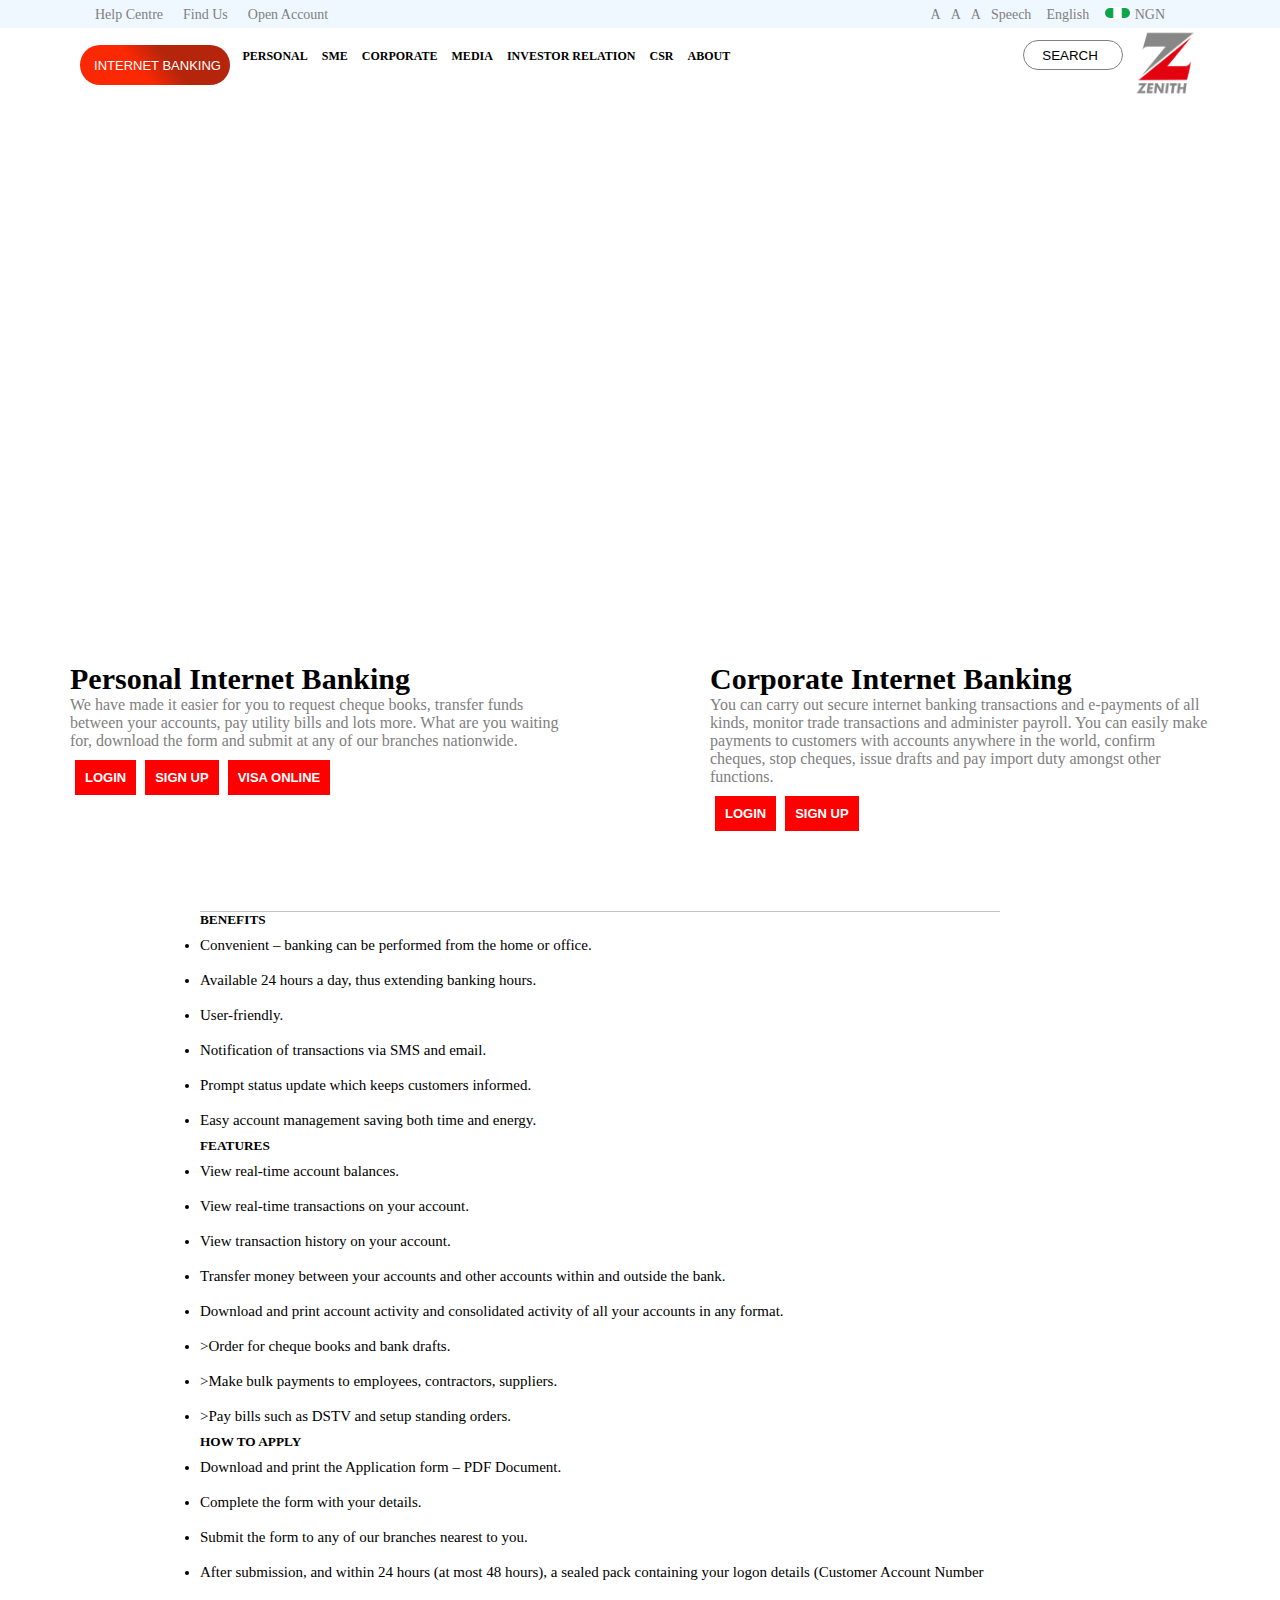
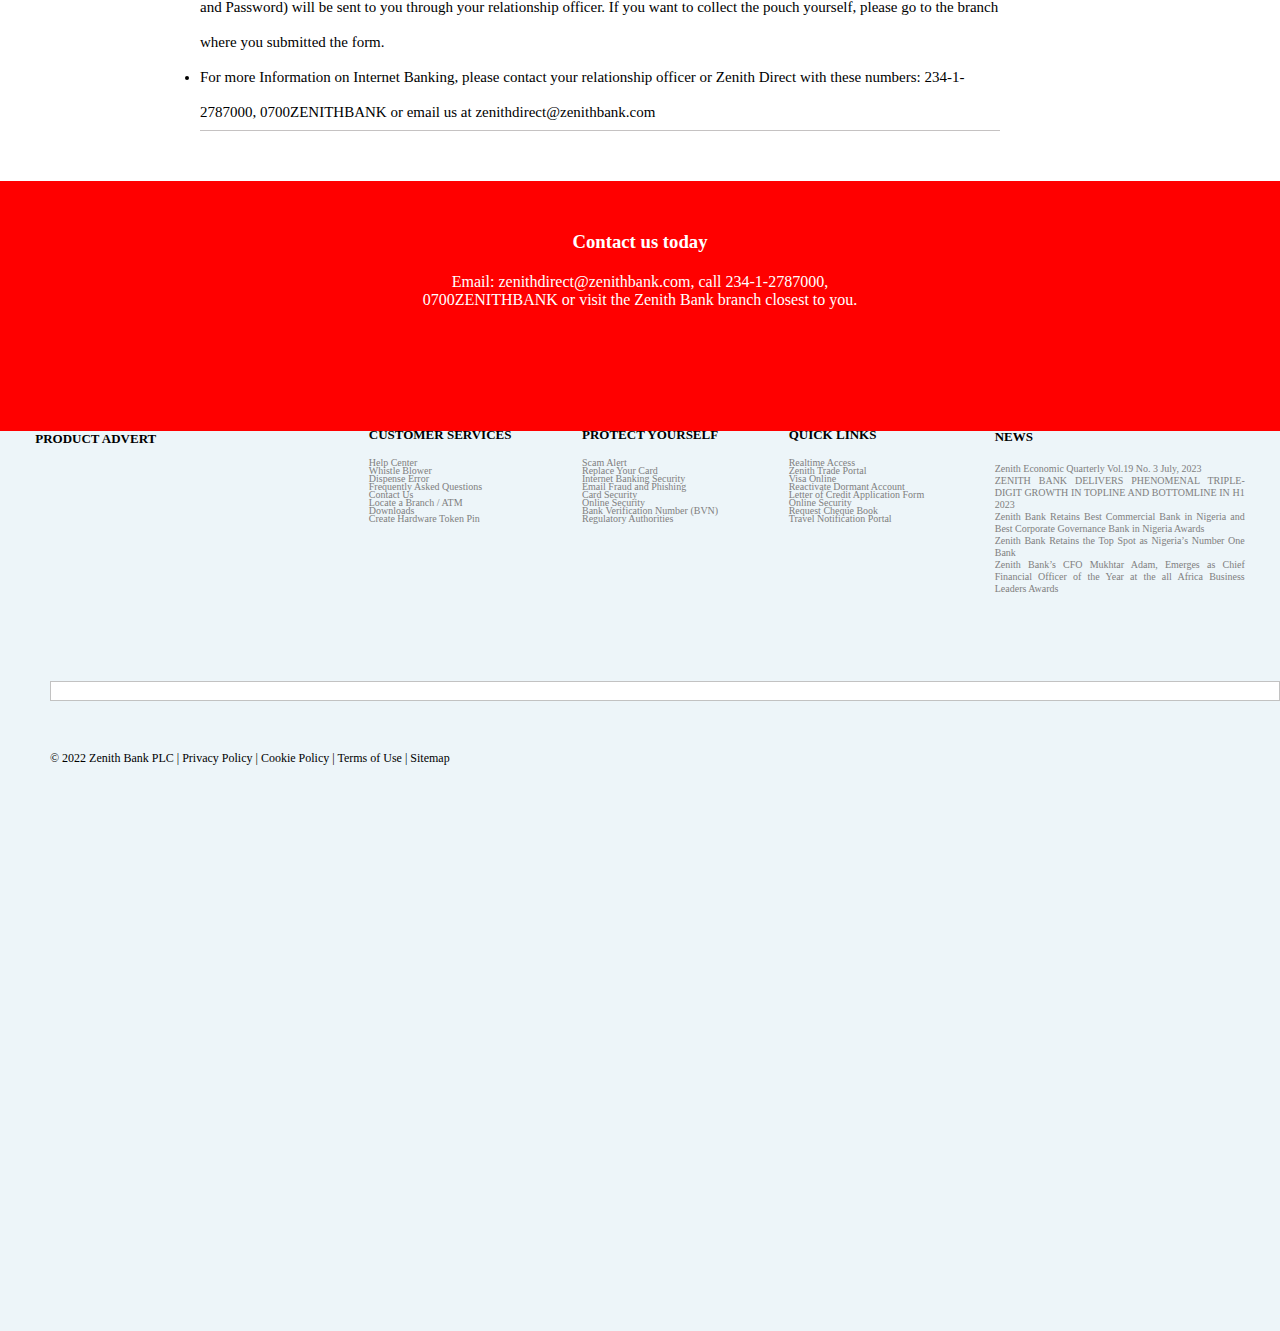
<file: bankAccount.html>
<!DOCTYPE html>
<html lang="en">
<head>
    <meta charset="UTF-8">
    <meta name="viewport" content="width=device-width, initial-scale=1.0">
    <title>Bank account</title>


    <!-- BOOSTRAP LINK -->
    <link href="https://cdn.jsdelivr.net/npm/bootstrap@5.3.2/dist/css/bootstrap.min.css" rel="stylesheet" integrity="sha384-T3c6CoIi6uLrA9TneNEoa7RxnatzjcDSCmG1MXxSR1GAsXEV/Dwwykc2MPK8M2HN" crossorigin="anonymous">

    <!-- CSS LINK -->
    <link rel="stylesheet" href="./styles/bankAccount.css">

   

    <!-- FONT AWESOME LINK -->
    <link rel="stylesheet" href="https://cdnjs.cloudflare.com/ajax/libs/font-awesome/6.4.2/css/all.min.css" integrity="sha512-z3gLpd7yknf1YoNbCzqRKc4qyor8gaKU1qmn+CShxbuBusANI9QpRohGBreCFkKxLhei6S9CQXFEbbKuqLg0DA==" crossorigin="anonymous" referrerpolicy="no-referrer" />

</head>
<body>
    <!-- APPEAR LATER -->
    <ul class="appearlater">
        <li><a class="appearlater1" href="">Open Account</a></li>
        <li><a class="appearlater2" href="">Virtual cards</a></li>
        <li><a class="appearlater3"  href="">Apps</a></li>
    </ul>
<!-- APPEAR LATER END -->

<!-- TOP MOST -->
    <div class="topmost">
        <div class="left">
            <ul>
                <li><a href="">Help Centre</a></li>
                <li><a href="">Find Us</a></li>
                <li><a href="">Open Account</a></li>
            </ul>
        </div>
        <div class="right">
            <ul>
                <li><a href="">A</a></li>
                <li><a href="">A</a></li>
                <li><a href="">A</a></li>
                <li>
                   <div>
                    <a href="">Speech <i class="fa-solid fa-angle-down"></i></a>
                    <div class="speechoption">
                     <p><a href="">Choose voice</a></p>
                     <p><a href="">Alex (default)</a></p>
                     <p><a id="lasttext" href="">START SPEAKING</a></p>
                    </div>
                   </div>
                </li>
                <li><a href="">English <i class="fa-solid fa-angle-down"></i></a>
                    <div class="language">
                        <p>English</p>
                        <p>Chinese(simplifier)</p>
                        <p>French</p>
                        <p>German</p>
                        <p>Hausa</p>
                        <p>Igbo</p>
                        <p>Italian</p>
                        <p>Japanese</p>
                        <p>Korean</p>
                        <p>Spanish</p>
                        <p>Yoruba</p>
                    </div>
                
                </li>
                <li>
                    <a href=""> <img src="./images/nigeria.png" alt="" class="nigeria"> NGN <i class="fa-solid fa-angle-down"></i></a>
                    <div class="country">
                       <p><a href=""><img src="./images/nigeria.png" alt="" class="flag">Nigeria</a></p>
                        <p><a href=""><img src="./images/ghana.png" alt="" class="flag">Ghana</a></p>
                        <p><a href=""><img src="./images/sierra-leone.png" alt="" class="flag">Serria Leone</a></p>
                        <p><a href=""><img src="./images/gambia.png" alt="" class="flag">Gambia</a></p>
                        <p><a href=""><img src="./images/united-kingdom.png" alt="" class="flag">United Kingdom</a></p>
                       
                    </div>
                </li>

            </ul>

        </div>

    </div>
<!-- TOPMOST END -->

<!-- HEADER LATER  -->
<div class="headerlater">
    <a href="">
        <i class="fa-solid fa-bars"></i>
       <p> MENU</p>
    </a>
    <a href="">
        <i class="fa-solid fa-magnifying-glass"></i>
      <P>SEARCH</P> 
    </a>
    <a href="">
        <i class="fa-solid fa-arrow-up-right-from-square"></i>
        <p>LINKS</p>
    </a>
    <a href="">
       <i class="fa-solid fa-lock"></i>
       <p>LOGIN</p>
    </a>

    <li>
        <a class="ngn" href=""> <img src="./images/nigeria.png" alt="" class="nigeria2"> NGN </a>
        <div class="country">
           <p><a href=""><img src="./images/nigeria.png" alt="" class="flag">Nigeria</a></p>
            <p><a href=""><img src="./images/ghana.png" alt="" class="flag">Ghana</a></p>
            <p><a href=""><img src="./images/sierra-leone.png" alt="" class="flag">Serria Leone</a></p>
            <p><a href=""><img src="./images/gambia.png" alt="" class="flag">Gambia</a></p>
            <p><a href=""><img src="./images/united-kingdom.png" alt="" class="flag">United Kingdom</a></p>
           
        </div>
    </li>

    <img src="./images/zenith-bank-logo_1.png" alt="" class="logo" >




</div>
<!-- END -->

<!-- HEADER -->
<header id="myHeader">
    <nav>
        <p class="banking"><button class="internetbanking"><a href=""><i class="fa-solid fa-lock"></i> INTERNET BANKING</a>
            <ul class="drop1">
                <p><a href="">PERSONAL</a></p>
                <p><a href="">CORPORATE</a></p>
               </ul>
         </button></p>
        <div class="navbar">
            <span><a href="">PERSONAL</a>
                <div class="drop2">
                    <div>
                       <p><a href="">BANK ACCOUNTS</a></p><br>
                       <p><a href="">Savings Account</a></p>
                       <p><a href="">Salary Accounts</a></p>
                       <p><a href="">Current Account</a></p>
                       <p><a href="">Private Banking</a></p>
                       <p><a href="">Domiciliary Account</a></p> 
                       <p><a href="">Diaspora Banking</a></p> 
                       <p><a href="">EazySave Account</a></p> 
                       <p><a href="">Save4me Account</a></p> 
                       <p><a href="">Zenith Children’s Account</a></p> 
                       <p><a href="">Aspire Account</a></p>
                       <p><a href="">Zenith Timeless Account</a></p> 
                       <p><a href="">Zenith Eazy Account</a></p> 
                       <p><a href="">Loans</a></p> 
                    </div>
                    <div>
                       <p><a href="">WAYS TO BANK</a></p><br>
                       <p><a href="">966 EazyBanking</a></p>
                       <p><a href="">Mobile Banking</a></p>
                       <p><a href="">Zenith Scan To Pay</a></p>
                       <p><a href="">Cards</a></p>
                       <p><a href="">ZiVA</a></p> 
                       <p><a href="">Branch</a></p> 
                       <p><a href="">ATM</a></p> 
                    </div>
                    <div>
                       <p><a href="">CARDS</a></p><br>
                       <p><a href="">Virtual Card</a></p>
                       <p><a href="">Debit Cards</a></p>
                       <p><a href="">Credit Cards</a></p>
                       <p><a href="">Prepaid Cards</a></p>
                       <p><a href="">VISA Direct</a></p> 
                       <p><a href="">Travel Notification Portal</a></p> 
                       <p><a href="">Travel Notification Portal</a></p> 
                    </div>
                    <div>
                       <p><a href="">ELECTRONIC BANKING</a></p><br> 
                       <p><a href="">Zenitht Direct</a></p>
                       <p><a href="">Internet Banking</a></p>
                       <p><a href="">Mobile App</a></p>
                       <p><a href="">Scan To Pay</a></p>
                       <p><a href="">POS</a></p> 
                       <p><a href="">Create Hardware Token Pin</a></p> 
                       <p><a href=""> Zenith SWIFTPay</a></p> 
                       <p><a href="">Zenith International Money Transfer</a></p>
                    </div>
                </div>
            
            
            </span>
            <span><a href="">SME</a>
                <div class="drop3">
                    <div>
                           <p><a href="">BANK ACCOUNTS</a></p><br>
                           <p><a href="">SME Grow My Business</a></p>
                           <p><a href="">Sole Proprietorship</a></p>
                           <p><a href="">Partnership Accounts</a></p>
                           <p><a href="">Clubs, Societies, Associations</a></p>
                           <p><a href="">Trust Funds</a></p> 
                        </div>
                    <div>
                           <p><a href="">BUSINESS SERVICES</a></p><br>
                           <p><a href="">E-Services</a></p>
                           <p><a href="">Sole Proprietorship</a></p>
                           <p><a href="">Partnership Accounts</a></p>
                           <p><a href="">Import Bills For Collection</a></p>
                           <p><a href="">Export Transactions</a></p> 
                           <p><a href="">Invisible Remittances</a></p>
                           <p><a href="">Loans</a></p>
                    </div>
                    <div>
                           <p><a href="">MERCHANT</a></p><br>
                           <p><a href="">POS</a></p>
                           <p><a href="">GlobalPay</a></p>
                           <p><a href="">XPath</a></p>
                           <p><a href="">NIBSS</a></p>
                           <p><a href="">Realtime Access</a></p> 
                           <p><a href="">AlertZ</a></p> 
                           <p><a href="">MCASH</a></p> 
                           <p><a href="">Agent Banking</a></p> 
                    </div>
                    <div>
                        <p><a href="">ELECTRONIC BANKING</a></p><br>
                           <p><a href="">Zenith Bank Mobile App</a></p>
                           <p><a href="">E-Business Solutions</a></p>
                           <p><a href="">Scan To Pay</a></p>
                           <p><a href="">*966# EazyBanking</a></p>
                           <p><a href="">Zenith Trade Portal</a></p> 
                           <p><a href="">Zenith SWIFTPay</a></p> 
                           <p><a href="">Zenith International Money Transfer</a></p> 
                           <p><a href="">Zenith E-Channels Portal</a></p> 
                        </div>
                    </div> 
            </span>
            <span><a href="">CORPORATE</a>
                <div class="drop4">
                    <div>
                       <p><a href="">BANK ACCOUNTS</a></p><br>
                       <p><a href="">LLC Accounts</a></p>
                       <p><a href="">Enterprise Account</a></p>
                       <p><a href="">Partnership Accounts</a></p>
                       <p><a href="">Clubs, Societies, Associations</a></p>
                       <p><a href="">NGOs</a></p> 
                       <p><a href="">Embassies & High Commissions</a></p> 
                       <p><a href="">Trust Funds</a></p> 
                    </div>
                    <div>
                       <p><a href="">CARD SOLUTIONS</a></p><br>
                       <p><a href="">Corporate Card Suite</a></p>
                       <p><a href="">Multipurpose Cards</a></p>
                    </div>
                    <div>
                       <p><a href="">INVESTMENT</a></p><br>
                       <p><a href="">Loans</a></p>
                       
                    </div>
                    <div>
                        <p><a href="">ELECTRONIC BANKING</a></p><br>
                        <p><a href="">Zenith Bank Mobile App</a></p>
                        <p><a href="">E-Business Solutions</a></p>
                        <p><a href="">Scan To Pay</a></p>
                        <p><a href="">*966# EazyBanking</a></p>
                        <p><a href="">Zenith Trade Portal</a></p> 
                        <p><a href="">Zenith SWIFTPay</a></p> 
                        <p><a href="">Zenith International Money Transfer</a></p> 
                        <p><a href="">Zenith E-Channels Portal</a></p> 
                    </div>
                </div>
            </span>
            <span><a href="">MEDIA</a>
                <div class="drop5">
                    <div>
                       <p><a href="">NEWS</a></p><br>
                       <p><a href="">Mentions</a></p>
                       <p><a href="">Press Releases</a></p>
                       <p><a href="">Reports</a></p>
                       <p><a href="">CSR</a></p>
                       <p><a href="">Economic Review</a></p> 
                       <p><a href="">Regulatory Update</a></p> 
                    </div>
                    <div>
                       <p><a href="">VIDEOS</a></p><br>
                       <p><a href="">Scan To Pay</a></p>
                       <p><a href="">*966# How To Videos</a></p>
                       <p><a href="">Zenith AGM</a></p>
                       <p><a href="">Internet Banking Tips</a></p>
                       <p><a href="">Zenith Mobile App</a></p>
                    </div>
                    <div>
                       <p><a href="">GALLERY</a></p><br>
                       <p><a href="">AGM</a></p>
                       <p><a href="">Infrastructure</a></p>
                       <p><a href="">ICT Youth Empowerment</a></p>
                       <p><a href="">Education And Scholarship</a></p>
                    </div>
                    <div>
                        <p><a href="">DOCUMENTS</a></p><br>
                        <p><a href="">Banking</a></p>
                        <p><a href="">Investor Relations</a></p>
                        <p><a href="">Customer Services</a></p>
                    </div>
                </div>
            </span>
            <span><a href="">INVESTOR RELATION</a>
                <div class="drop6">
                    <div>
                       <p><a href="">STRATEGY</a></p><br>
                       <p><a href="">Products</a></p>
                       <p><a href="">Relationships</a></p>
                       <p><a href="">Diversification</a></p>
                       <p><a href="">International</a></p>
                       <p><a href="">Core Strengths</a></p> 
                       <p><a href="">ICT</a></p> 
                    </div>
                    <div>
                       <p><a href="">CREDIT RATING</a></p><br>
                       <p><a href="">Standard & Poor</a></p>
                       <p><a href="">Fitch</a></p>
                       <p><a href="">Pharez</a></p>
                       <p><a href="">Moody</a></p>
                       
                    </div>
                    <div>
                       <p><a href="">INVESTOR UPDATES</a></p><br>
                       <p><a href="">Investor FAQs</a></p>
                       <p><a href="">2023</a></p>
                       <p><a href="">2022</a></p>
                       <p><a href="">2020</a></p>
                       <p><a href="">2019</a></p>
                       <p><a href="">2018</a></p>
                       <p><a href="">2017</a></p>
                       <p><a href="">2016</a></p>
                       <p><a href="">2015</a></p>
                       <p><a href="">2014</a></p>
                       <p><a href="">2013</a></p>
                    </div>
                    <div>
                        <p><a href="">SHARE INFORMATION</a></p><br>
                        <p><a href="">Market Data</a></p>
                    </div>
                </div>
            </span>
            <span><a href="">CSR</a>
                <div class="drop7">
                    <div>
                       <p><a href="">EDUCATION</a></p><br>
                       <p><a href="">ICT Center Donation</a></p>
                       <p><a href="">Computer Science Lab Donation</a></p>
                       <p><a href="">Library Renovation</a></p>
                    </div>
                    <div>
                       <p><a href="">HEALTH</a></p><br>
                       <p><a href="">War Against Cancer</a></p>
                       <p><a href="">Iga Idunganran Healthcare Centre</a></p>
                       <p><a href="">Mobile Cancer Center Donation</a></p>
                    </div>
                    <div>
                       <p><a href="">INFRASTRUCTURE</a></p><br>
                       <p><a href="">Ikoyi Club Souvenir Shop Renovation</a></p>
                       <p><a href="">Reconstruction Of Ajose Adeogun Road</a></p>
                    </div>
                    <div>
                        <p><a href="">SPORTS</a></p><br>
                            <p><a href="">Title Sponsorship Of The National Women's Basketball League</a></p>
                            <p><a href="">Sponsorship Of The Nigeria Football Federation (NFF)</a></p>

                    </div>
                </div>
            </span>
            <span><a href="">ABOUT</a>
                <div class="drop8">
                    <div>
                       <p><a href="">CORPORATE GOVERNANCE</a></p><br>
                       <p><a href="">About Us</a></p>
                       <p><a href="">Board Of Directors</a></p>
                       <p><a href="">Management Team</a></p>
                       <p><a href="">Code Of Governance</a></p>
                       <p><a href="">The Board</a></p> 
                       <p><a href="">Standing Committees Of The Board</a></p> 
                    </div>
                    <div>
                       <p><a href="">BUSINESS FOCUS</a></p><br>
                       <p><a href="">Technology Of Tomorrow</a></p>
                       <p><a href="">Accuracy</a></p>
                       <p><a href="">Connection</a></p>
                       <p><a href="">Caring</a></p>
                       
                    </div>
                    <div>
                       <p><a href="">AWARDS</a></p><br>
                       <p><a href="">2023</a></p>
                       <p><a href="">2022</a></p>
                       <p><a href="">2020</a></p>
                       <p><a href="">2019</a></p>
                       <p><a href="">2018</a></p>
                       <p><a href="">2017</a></p>
                       <p><a href="">2016</a></p>
                       <p><a href="">2015</a></p>
                       <p><a href="">2014</a></p>
                       <p><a href="">2013</a></p>
                       <p><a href="">2012</a></p>
                       <p><a href="">Archieve</a></p>
                    </div>
                    <div>
                        <p><a href="">CAREERS</a></p><br>
                        <p><a href="">Life In Zenith</a></p>
                        <p><a href="">Career Development</a></p>
                        <p><a href="">Work Ethics</a></p>
                        <p><a href="">Submit Your Resume</a></p>
                    </div>
                </div>
         </span>
        </div>
        <button class="search"><a href="">SEARCH<i class="fa-solid fa-magnifying-glass"></i></a></button>
        <a href="./index.html"><img src="./images/zenith-bank-logo_1.png" alt="" class="logo2"></a>
    </nav>
</header>
<!-- END OF HEADEAR -->

<!-- Section 1 -->
<section>
    <div class="firstpg">
        <h2>Internet banking</h2>
       <p>Enjoy the convenience of banking on your own terms, wherever and whenever. Get real-time balances on your account(s), view and download your account activity.</p>
       <nav style="--bs-breadcrumb-divider: '>';" aria-label="breadcrumb">
        <ol class="breadcrumb" id="bc">
          <li class="breadcrumb-item"><a href="#">Zenith Bank</a></li>
          <li class="breadcrumb-item active" aria-current="page">Internet Banking</li>
        </ol>
      </nav>
       
    </div>

</section>
<section class="sec2">
    <div>
        <span>Personal Internet Banking</span>
        <p>We have made it easier for you to request cheque books, transfer funds between your accounts, pay utility bills and lots more. What are you waiting for, download the form and submit at any of our branches nationwide.</p>
        <button>LOGIN</button>
        <button>SIGN UP</button>
        <button>VISA ONLINE</button>
    </div>
    <div>
        <span>Corporate Internet Banking</span>
        <p>You can carry out secure internet banking transactions and e-payments of all kinds, monitor trade transactions and administer payroll. You can easily make payments to customers with accounts anywhere in the world, confirm cheques, stop cheques, issue drafts and pay import duty amongst other functions.</p>

    <button>LOGIN</button>
    <button>SIGN UP</button>

    </div>
</section>
<section class="plus">
        <div class="accleft">
            <div class="accordion accordion-flush" id="accordionFlushExample">
                <div class="accordion-item">
                  <h5 class="accordion-header" id="flush-headingOne">
                    <p class="accordion collapsed" type="button" data-bs-toggle="collapse" data-bs-target="#flush-collapseOne" aria-expanded="false" aria-controls="flush-collapseOne">
                      BENEFITS <i class="fa-solid fa-plus"></i>
                    </p>
                  </h5>
                  <div id="flush-collapseOne" class="accordion-collapse collapse" aria-labelledby="flush-headingOne" data-bs-parent="#accordionFlushExample">
                    <div class="accordion-body" id="acc">
                        <li>Convenient – banking can be performed from the home or office. </li>
                        <li>Available 24 hours a day, thus extending banking hours.</li>  
                        <li>User-friendly.</p>
                        <li>Notification of transactions via SMS and email.</li>
                        <li>Prompt status update which keeps customers informed.</li>
                        <li>Easy account management saving both time and energy.</li>
                    </div>
                  </div>
                </div>
                <div class="accordion-item">
                  <h5 class="accordion-header" id="flush-headingTwo">
                    <p class="accordion collapsed"  data-bs-toggle="collapse" data-bs-target="#flush-collapseTwo" aria-expanded="false" aria-controls="flush-collapseTwo">
                        FEATURES <i class="fa-solid fa-plus"></i>
                    </p>
                  </h5>
                  <div id="flush-collapseTwo" class="accordion-collapse collapse" aria-labelledby="flush-headingTwo" data-bs-parent="#accordionFlushExample">
                    <div class="accordion-body" id="acc">
                        <li> View real-time account balances.</li>
                        <li> View real-time transactions on your account.</li>
                         <li> View transaction history on your account. </li>
                         <li> Transfer money between your accounts and other accounts within and outside the bank.</li>
                         <li> Download and print account activity and consolidated activity of all your accounts in any format. </li>
                         <li> >Order for cheque books and bank drafts. </li>
                         <li> >Make bulk payments to employees, contractors, suppliers.</li>
                         <li> >Pay bills such as DSTV and setup standing orders.</li>
                    </div>
                  </div>
                </div>
                <div class="accordion-item">
                  <h5 class="accordion-header" id="flush-headingThree">
                    <p class="accordion collapsed" data-bs-toggle="collapse" data-bs-target="#flush-collapseThree" aria-expanded="false" aria-controls="flush-collapseThree">
                     HOW TO APPLY <i class="fa-solid fa-plus"></i>
                    </p>
                  </h5>
                  <div id="flush-collapseThree" class="accordion-collapse collapse" aria-labelledby="flush-headingThree" data-bs-parent="#accordionFlushExample">
                    <div class="accordion-body" id="acc">
                        <li>Download and print the Application form – PDF Document.</li>
                        <li>Complete the form with your details.</li>
                        <li>Submit the form to any of our branches nearest to you.</li>
                        <li>After submission, and within 24 hours (at most 48 hours), a sealed pack containing your logon details (Customer Account Number and Password) will be sent to you through your relationship officer. If you want to collect the pouch yourself, please go to the branch where you submitted the form.</li>
                        
                        <li>For more Information on Internet Banking, please contact your relationship officer or Zenith Direct with these numbers: 234-1-2787000, 0700ZENITHBANK or email us at zenithdirect@zenithbank.com</li>
                    </div>
                  </div>
                </div>
              </div>
        </div>

    </section>
    <section>
        <div class="contact">
            <div>
            <h3>Contact us today</h3>
            <p>Email: zenithdirect@zenithbank.com, call 234-1-2787000, 0700ZENITHBANK or visit the Zenith Bank branch closest to you.
            </div>
            </p>


        </div>
    </section>

<footer>
    <div class="end">
        <div>
            <h5>PRODUCT ADVERT</h5>
            <iframe width="263" height="150" src="https://www.youtube.com/embed/yOVys9rSUak?list=TLGGR2THhsV0WSwyODEwMjAyMw" title="Zenith Bank SME Grow My Biz Account" frameborder="0" allow="accelerometer; autoplay; clipboard-write; encrypted-media; gyroscope; picture-in-picture; web-share" allowfullscreen></iframe>
        </div>
        <div class="one">
            <h5>CUSTOMER SERVICES</h5>
           <p><a href="">Help Center</a></p> 
           <p><a href="">Whistle Blower</a></p>
           <p><a href="">Dispense Error</a></p>
           <p><a href="">Frequently Asked Questions</a></p>
           <p><a href="">Contact Us</a></p>
           <p><a href="">Locate a Branch / ATM</a></p>
           <p><a href="">Downloads</a></p>
           <p><a href="">Create Hardware Token Pin</a></p>
          </div>
        <div class="two">
            <h5>PROTECT YOURSELF</h5>
            <p><a href="">Scam Alert</a></p> 
            <p><a href="">Replace Your Card</a></p>
            <p><a href="">Internet Banking Security</a></p>
            <p><a href="">Email Fraud and Phishing</a></p>
            <p><a href=""> Card Security</a></p>
            <p><a href="">Online Security</a></p>
            <p><a href="">Bank Verification Number (BVN)</a></p>
            <p><a href="">Regulatory Authorities</a></p>
        </div>
        <div class="three">
            <h5>QUICK LINKS</h5>
            <p><a href="">Realtime Access</a></p> 
            <p><a href="">Zenith Trade Portal</a></p>
            <p><a href=""> Visa Online</a></p>
            <p><a href="">Reactivate Dormant Account</a></p>
            <p><a href="">Letter of Credit Application Form</a></p>
            <p><a href="">Online Security</a></p>
            <p><a href=""> Request Cheque Book</a></p>
            <p><a href=""> Travel Notification Portal</a></p>
            
            
            
            
           
        </div>
        <div class="four">
            <h5>NEWS</h5>
            <p><a href="">Zenith Economic Quarterly Vol.19 No. 3 July, 2023</a></p> 
            <p><a href="">ZENITH BANK DELIVERS PHENOMENAL TRIPLE-DIGIT GROWTH IN TOPLINE AND BOTTOMLINE IN H1 2023</a></p>
            <p><a href="">Zenith Bank Retains Best Commercial Bank in Nigeria and Best Corporate Governance Bank in Nigeria Awards</a></p>
            <p><a href="">Zenith Bank Retains the Top Spot as Nigeria’s Number One Bank</a></p>
            <p><a href="">  Zenith Bank’s CFO Mukhtar Adam, Emerges as Chief Financial Officer of the Year at the all Africa Business Leaders Awards</a></p>
           
        </div>

    </div>
    <div class="down">
        <ul class="social">
            <li><a href=""><i class="fa-brands fa-whatsapp"></i></a></li>
            <li><a href=""><i class="fa-brands fa-facebook-f"></i></a></li>
            <li><a href=""><i class="fa-brands fa-twitter"></i></a></li>
            <li><a href=""><i class="fa-brands fa-instagram"></i></a></li>
            <li><a href=""><i class="fa-brands fa-linkedin-in"></i></a></li>
            
         </ul>
    </div>
    <p class="last">© 2022 Zenith Bank PLC  | Privacy Policy | Cookie Policy | Terms of Use | Sitemap</p>
    <div> </div>
</footer>


<script>
    window.onscroll = function() {myFunction()};
    
    var header = document.getElementById("myHeader");
    var sticky = header.offsetTop;
    
    function myFunction() {
      if (window.pageYOffset > sticky) {
        header.classList.add("sticky");
      } else {
        header.classList.remove("sticky");
      }
    }
    </script>    
</body>
<script src="https://cdn.jsdelivr.net/npm/bootstrap@5.3.2/dist/js/bootstrap.bundle.min.js" integrity="sha384-C6RzsynM9kWDrMNeT87bh95OGNyZPhcTNXj1NW7RuBCsyN/o0jlpcV8Qyq46cDfL" crossorigin="anonymous"></script>
</html>
</file>
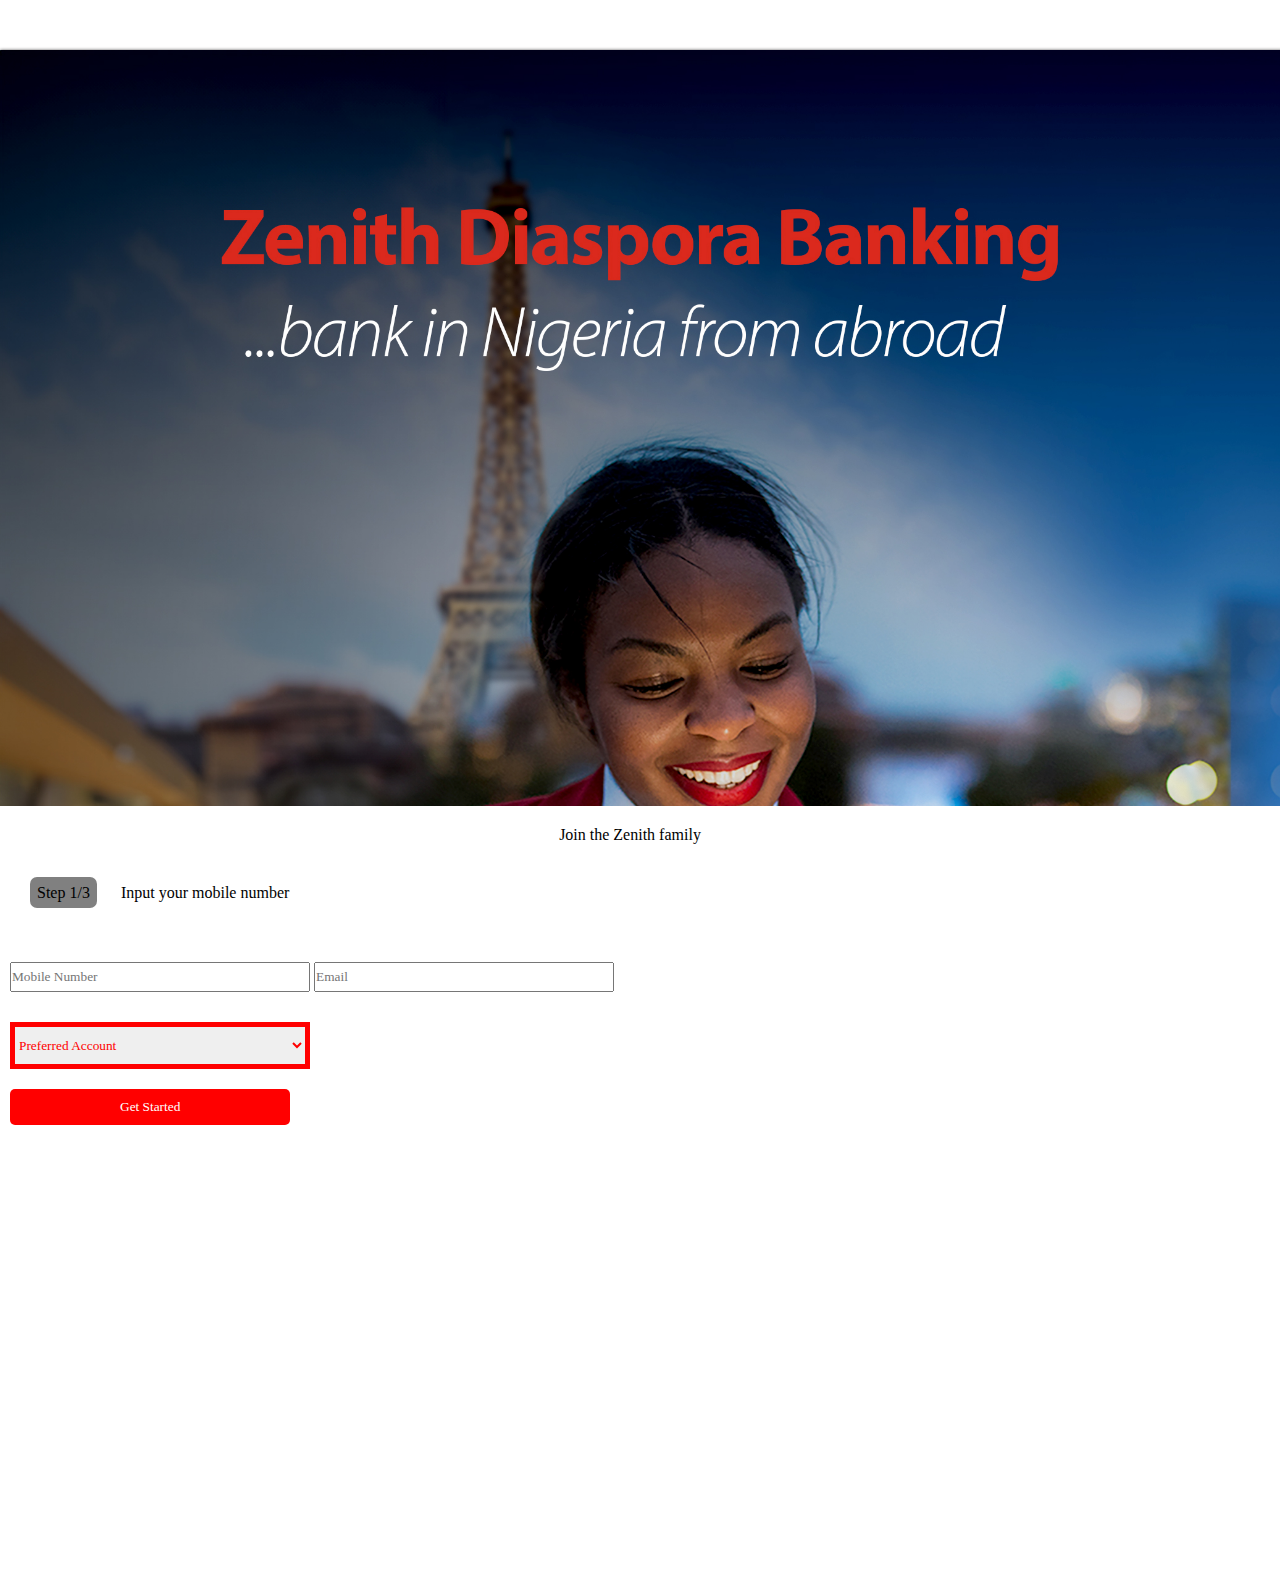
<file: diaspora.html>
<!DOCTYPE html>
<html lang="en">
<head>
    <meta charset="UTF-8">
    <meta name="viewport" content="width=device-width, initial-scale=1.0">
    <title>Diaspora page</title>

     <!-- CSS LINK -->
     <link rel="stylesheet" href="./styles/diaspora.css">

     <!-- BOOSTRAP LINK -->
     <link href="https://cdn.jsdelivr.net/npm/bootstrap@5.3.2/dist/css/bootstrap.min.css" rel="stylesheet" integrity="sha384-T3c6CoIi6uLrA9TneNEoa7RxnatzjcDSCmG1MXxSR1GAsXEV/Dwwykc2MPK8M2HN" crossorigin="anonymous">

   

    <!-- FONT AWESOME LINK -->
    <link rel="stylesheet" href="https://cdnjs.cloudflare.com/ajax/libs/font-awesome/6.4.2/css/all.min.css" integrity="sha512-z3gLpd7yknf1YoNbCzqRKc4qyor8gaKU1qmn+CShxbuBusANI9QpRohGBreCFkKxLhei6S9CQXFEbbKuqLg0DA==" crossorigin="anonymous" referrerpolicy="no-referrer"/>
</head>
<body>
  <section>
    <div class="container">
      <div class="row" id="row">
        <div class="col-8" id="pic">
          
        </div>
        <div class="col-4">
          <form action="">
            <p class="join">Join the Zenith family </p>
            <div class="step">
              <span class="step1">Step 1/3</span>
            <span>Input your mobile number</span>
            </div>
            <div class="details">
              <input type="text" placeholder="Mobile Number" >
              <input type="text" placeholder="Email" ><br>
              <div class="opt">
                <select>
                  <option value="">Preferred Account</option>
                  <option value="">Diaspora Account-Current{CA}</option>
                  <option value="">Diaspora Account-Saving{SA}</option>
                  <option value="">Diaspora Dom A/C-USD{SA}</option>
                  <option value="">Diaspora Dom A/C-GPB{SA}</option>
                  <option value="">Diaspora Dom A/C-GPB{SA}</option>
                </select>
              </div>
            </div>
                  <button>Get Started</button>
          </form>
        </div>
        
      </div>
    </div>
       
  </section>

</body>
<script src="https://cdn.jsdelivr.net/npm/bootstrap@5.3.2/dist/js/bootstrap.bundle.min.js" integrity="sha384-C6RzsynM9kWDrMNeT87bh95OGNyZPhcTNXj1NW7RuBCsyN/o0jlpcV8Qyq46cDfL" crossorigin="anonymous"></script>
</html>
</file>
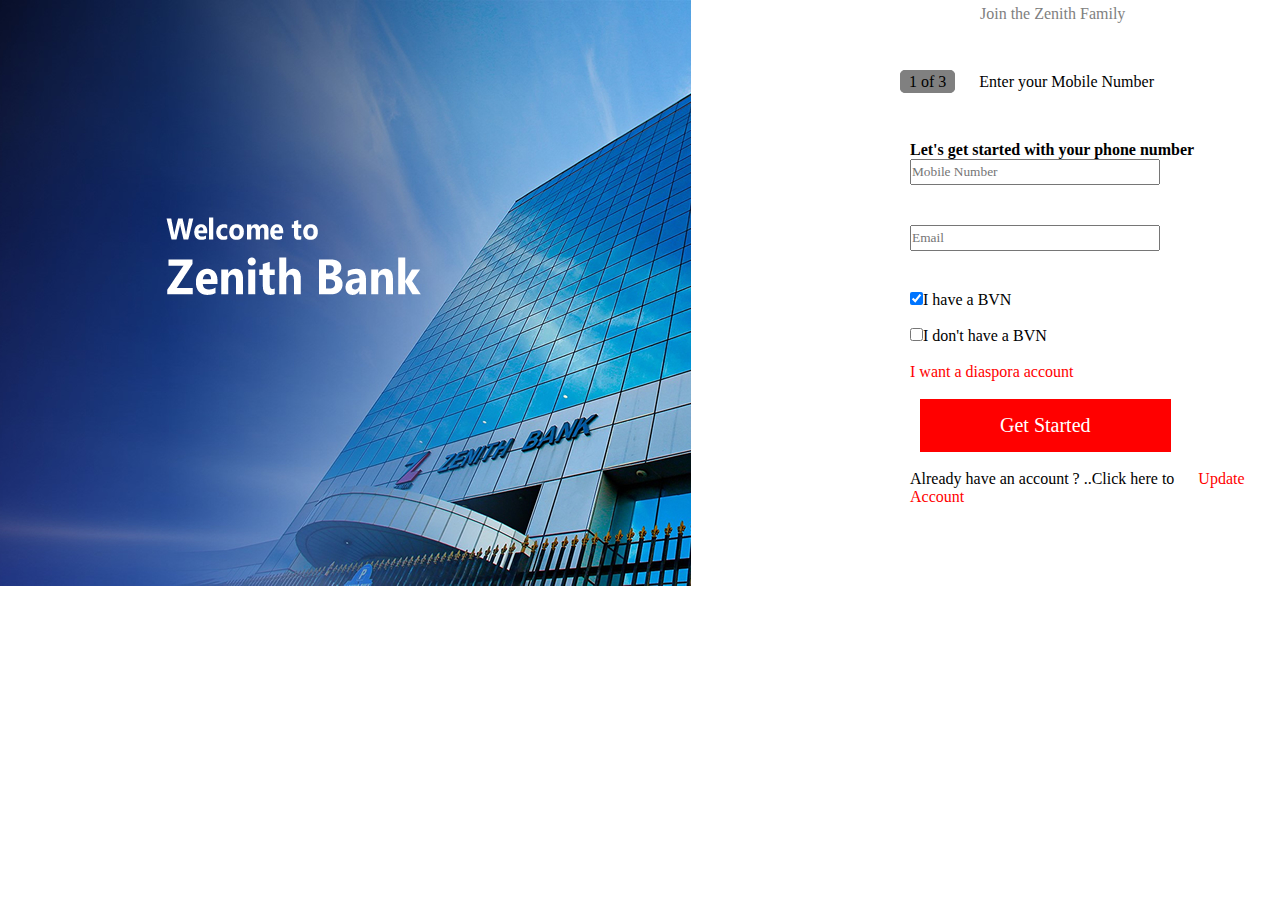
<file: openAccount.html>
<!DOCTYPE html>
<html lang="en">
<head>
    <meta charset="UTF-8">
    <meta name="viewport" content="width=device-width, initial-scale=1.0">
    <title>Zenith/openAccount</title>

     <!-- BOOSTRAP LINK -->
     <link href="https://cdn.jsdelivr.net/npm/bootstrap@5.3.2/dist/css/bootstrap.min.css" rel="stylesheet" integrity="sha384-T3c6CoIi6uLrA9TneNEoa7RxnatzjcDSCmG1MXxSR1GAsXEV/Dwwykc2MPK8M2HN" crossorigin="anonymous">


     <!-- CSS LINK -->
      <link rel="stylesheet" href="./styles/openAccount.css">
</head>
<body>
    <div class="container" id="body">
       <form action="">
        <p class="text">Join the Zenith Family</p>
       <div class="next">
        <span class="form1">1 of 3</span>
        <span>Enter your Mobile Number</span>
       </div>
       <p class="textnumber">Let's get started with your phone number</p>

       <input type="phonenumber" placeholder="Mobile Number"  required id="number">
       <input type="email" name="" placeholder="Email" id="email"><br>
        <label for="check">
            
            <input type="checkbox" class="cont" name="check" checked >I have a BVN 
        <span class="checkmark"></span>
        </label><br><br>
        <label for="check">
            
            <input type="checkbox" class="cont." name="check." >I don't have a BVN 
        <span class="checkmark"></span>
        </label><br><br>
        
        <a class="dia" href="./diaspora.html">I want a diaspora account</a><br><br>

        <button class="start">Get Started</button><br><br>
        <p class="already">Already have an account ? ..Click here to <span class="update"><a href="./updateAccount.html">Update Account</a></span></p>

        
       
        


       </form>
    </div>
    
</body>
<script src="https://cdn.jsdelivr.net/npm/bootstrap@5.3.2/dist/js/bootstrap.bundle.min.js" integrity="sha384-C6RzsynM9kWDrMNeT87bh95OGNyZPhcTNXj1NW7RuBCsyN/o0jlpcV8Qyq46cDfL" crossorigin="anonymous"></script>
</html>
</html>
</file>
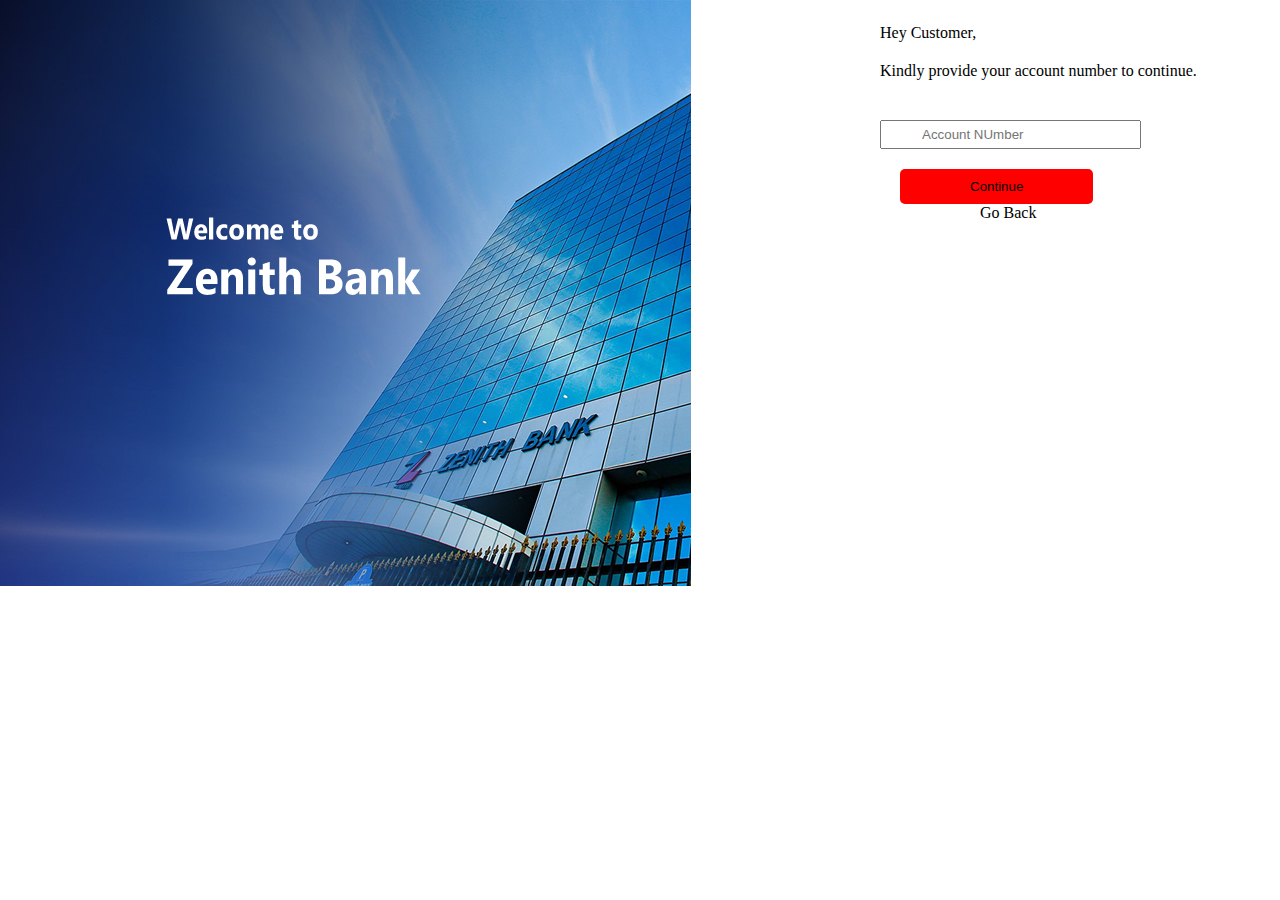
<file: updateAccount.html>
<!DOCTYPE html>
<html lang="en">
<head>
    <meta charset="UTF-8">
    <meta name="viewport" content="width=device-width, initial-scale=1.0">
    <title>Zenith/openAccount</title>

     <!-- BOOSTRAP LINK -->
     <link href="https://cdn.jsdelivr.net/npm/bootstrap@5.3.2/dist/css/bootstrap.min.css" rel="stylesheet" integrity="sha384-T3c6CoIi6uLrA9TneNEoa7RxnatzjcDSCmG1MXxSR1GAsXEV/Dwwykc2MPK8M2HN" crossorigin="anonymous">


     <!-- CSS LINK -->
      <link rel="stylesheet" href="./styles/updatesAccount.css">
</head>
<body>
    <div class="container" id="body">
       <form action="">
        <p>Hey Customer,</p>
      <p>Kindly provide your account number to continue.</p>

      <input type="text"  placeholder="Account NUmber"><br>
      <button>Continue</button>
      <br>
      <a href="./openAccount.html">Go Back</a>
            
        

        
       
        


       </form>
    </div>
    
</body>
<script src="https://cdn.jsdelivr.net/npm/bootstrap@5.3.2/dist/js/bootstrap.bundle.min.js" integrity="sha384-C6RzsynM9kWDrMNeT87bh95OGNyZPhcTNXj1NW7RuBCsyN/o0jlpcV8Qyq46cDfL" crossorigin="anonymous"></script>
</html>
</html>
</file>
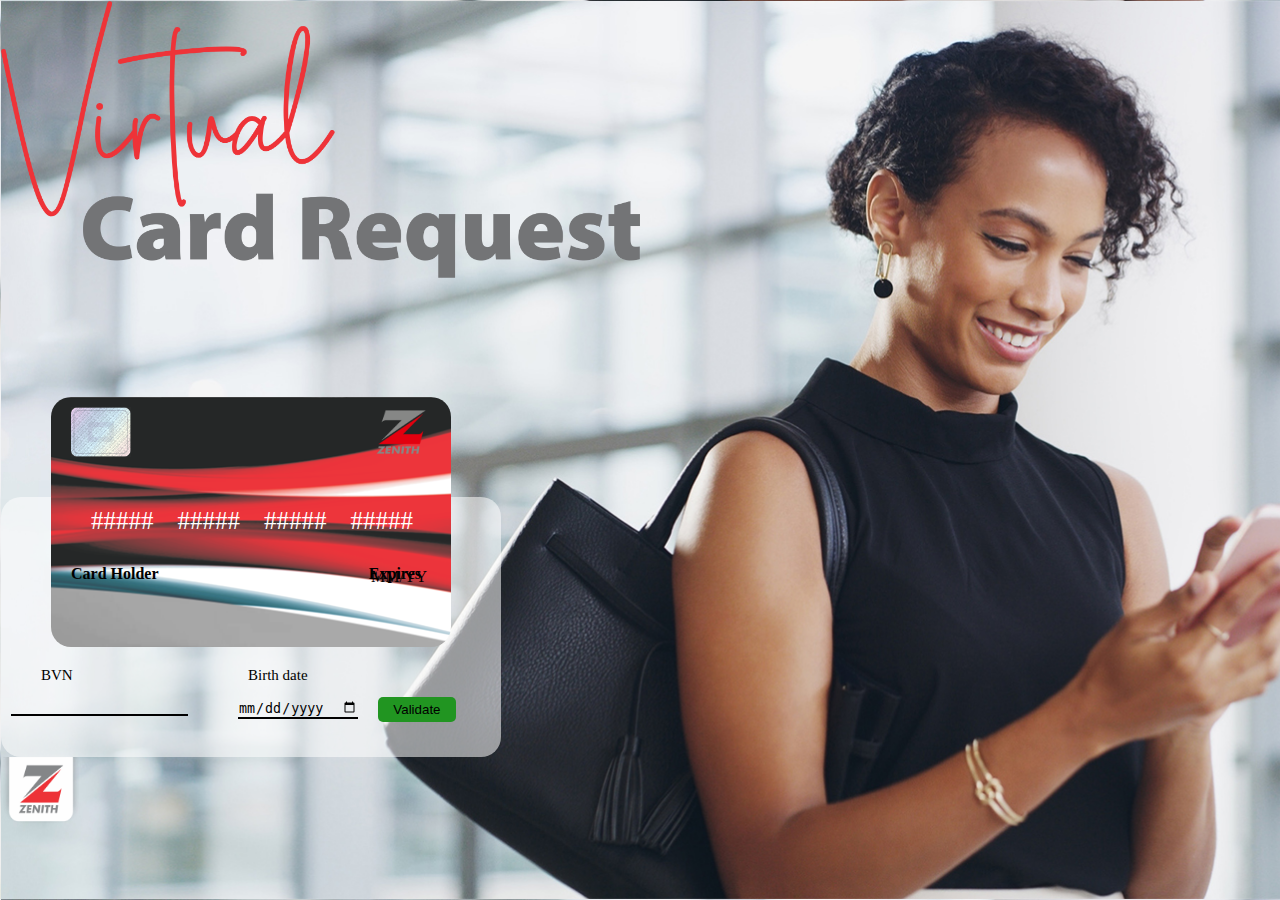
<file: virtual card.html>
<!DOCTYPE html>
<html lang="en">
<head>
    <meta charset="UTF-8">
    <meta name="viewport" content="width=device-width, initial-scale=1.0">
    <title>Zenith/Virtualcard</title>
    <!-- BOOSTRAP LINK -->
    <link href="https://cdn.jsdelivr.net/npm/bootstrap@5.3.2/dist/css/bootstrap.min.css" rel="stylesheet" integrity="sha384-T3c6CoIi6uLrA9TneNEoa7RxnatzjcDSCmG1MXxSR1GAsXEV/Dwwykc2MPK8M2HN" crossorigin="anonymous">

     <!-- CSS LINK -->
    <link rel="stylesheet" href="./styles/virtual card.css">
</head>
<body>
    <div class="body">
        <div class="container">
            <div class="row">
              <div class="col">
                <a href=""><img src="./images/zenith-logo (1).png" alt="" class="imglogolater"></a>
                <img src="./images/Vcardfont.png" alt="" class="imgvc">
                
                    <div class="box">
                        <div class="vcard">
                            <div class="top">
                                <img src="./images/seal.png" alt="" class="logo">
                                <img src="./images/zenith-bank-logo_1.png" alt="" class="logo">
                             </div>
                             <div class="hashtag">
                                <span><a href="">#####</a></span>
                                <span><a href="">#####</a></span>
                                <span><a href="">#####</a></span>
                                <span><a href="">#####</a></span>
                             </div>
                             <div class="bottom">
                                <p><a href="">Card Holder</a></p>
                                <p> <a href="">Expires</a></p>
                             </div>
                             <p class="date"><a href="">MM/YY</a></p>
                             
                        </div>
                        <div class="boxdown">
                            <form action="">
                                <span>
                                <p class="bvn">BVN</p>
                                <input type="phonenumber" id="bvn">
                            </span>
                            <span>
                                <p class="bd">Birth date</p>
                                <input type="date" id="bd">
                            </span>
                            <span>
                                <input type="submit" value="Validate" id="validate">
                            </span>
                          
                        </form>
                        </div>
                    </div>
                
                
              </div>
              <div class="col text-end">
                <a href=""><img src="./images/zenith-logo (1).png" alt="" class="imglogo"></a>
              </div>
              
            </div>
          </div>
    </div>
    
</body>
<script src="https://cdn.jsdelivr.net/npm/bootstrap@5.3.2/dist/js/bootstrap.bundle.min.js" integrity="sha384-C6RzsynM9kWDrMNeT87bh95OGNyZPhcTNXj1NW7RuBCsyN/o0jlpcV8Qyq46cDfL" crossorigin="anonymous"></script>
</html>
</file>
<file: styles/bankAccount.css>
*{
    margin: 0;
    padding: 0;
    list-style-type: none;
}
/* APPEAR LATER */
.appearlater{
    display: flex;
    margin:0 auto;
    display: none;

}
.appearlater li{
    margin-left: 20px;
}
.appearlater li a{
    padding-left: 20px;
    color: grey;
    font-size: 10px;
    text-decoration: none;
}
.appearlater2{
    border-left: thin solid grey;
}
.appearlater3{
    border-left: thin solid grey;
}
/* END */

/* TOPMOST */
.topmost{
    display: flex;
    justify-content: space-between;
    background-color: aliceblue;
    padding: 5px;
    z-index: 4;



}
.topmost .left ul{
    display: flex;
    padding-left: 80px;
    
}
.topmost .right ul{
    display: flex;
    padding-right: 100px;
    padding-left: 50px;
}
.topmost ul li a{
    color:grey;
    font-size: 14px;
    padding: 10px;
    text-decoration: none;
    
}
.topmost .right ul li a{
    padding: 5px;

}
.topmost ul li a:hover{
    color: red;
}
i{
    font-size: 10px;
    padding: 6px 0 0 5px;
}
.nigeria{
    width: 25px;
    height: 10px;
    border: thin solid white;
    border-radius: 10px;

}
.speechoption{
    position: absolute;
    border-top: 2px solid white;
    display: block;
    margin-top: 5px;
    padding: 0 50px 20px 20px;
    margin-left:7px ;
    box-shadow:1px 3px 3px 0 rgb(187, 186, 186);
    background-color: white;
    visibility: hidden;
    z-index: 2;
    
    
}
.speechoption p a{
    line-height: 30px;
    text-decoration: none;

}
.speechoption p:nth-of-type(2){
    box-shadow:1px 3px 5px 0 rgb(187, 186, 186);
    margin-bottom: 5px;
}
.speechoption p:nth-of-type(3){
    background-color: red;
}
.speechoption p:hover:nth-of-type(3){
    background-color: rgb(151, 46, 46);
}
#lasttext{
    color: white;
}
li:hover .speechoption{
    visibility: visible;
}
.language{
    position: absolute;
    border-top: 2px solid white;
    display: block;
    margin-top: 5px;
    padding: 0 20px 20px 20px;
    margin-left:7px ;
    box-shadow:1px 3px 3px 0 rgb(187, 186, 186);
    background-color: white;
    visibility: hidden;
    color: red;
    border-radius: 5px;
}
.country{
    position: absolute;
    border-top: 2px solid white;
    display: block;
    margin-top: 5px;
    padding: 0 20px 0 20px;
    box-shadow:1px 3px 3px 0 rgb(187, 186, 186);
    background-color: white;
    visibility: hidden;
    z-index: 2;
    height: 320px;
    line-height: 50px;
    
}
.flag{
    width: 30px;
    height: 15px;
    margin-right: 8px;
}
li:hover .country{
    visibility: visible;
}
/* END */

/* HEADER LATER  */
.headerlater{
    display: flex;
    justify-content: space-between;
    align-items: center;
    padding: 0 100px;
    display: none;
    
}
.headerlater a{
    text-decoration: none;
    color: black;
    font-size: 10px;
}
.headerlater a i{
    color: red;
    font-size: 15px;
}
.nigeria2{
    width: 20px;
    height: 10px;
}
.logo{
    width: 50px;
    height: 50px;
}
/* END */

/* HEADER */
header{
    background-color: white;
    width: 100%;
    /* position: relative; */

    

}
header nav{
    display: flex;
    justify-content: space-between;
    align-items: center;
    padding: 0 80px;
}
.logo2{
    width: 70px;
    height: 70px;
}
.internetbanking{
    background-image: linear-gradient( 50deg, rgb(250, 40, 3)40%, rgb(180, 37, 12) 60%);
    height: 40px;
    border-radius: 20px;
    border: none;
    width: 150px;
    font-size: 13px;

}
.internetbanking a{
    text-decoration: none;
    color: white;
    padding-bottom: 10px;
}
.banking{
    padding: 10px 0;
}
.navbar{
    margin: -20px 0 0 0 ;
}
.navbar span a{
    text-decoration: none;
    padding: 0 5px;
    color: black;
    font-weight: bold;
    font-size: 12px;
}
.search{
    width: 100px;
    height: 30px;
    border-radius: 20px;
    text-align: center;
    border: thin solid grey;
    background-color: white;
    margin: -20px 0 0 280px;
}
.search a{
    text-decoration: none;
    color: black;
}
.drop1{
    border: thin solid black;
    position: absolute;
    margin-left: -30px;
    margin-top: 20px;
    padding: 20px 10px;
    background-color: rgba(0, 0, 0, 0.907);
    visibility: hidden;
    z-index: 1;
}
.drop1 p{
    border: thin solid white;
    /* margin: 20px 0; */
    padding: 10px 50px;
    box-shadow:1px 3px 3px 0 rgb(187, 186, 186); 
}
.drop1 p a{
    color:white;
    font-size: 13px;
    font-weight: bold;
}
.drop1 p:hover{
    background-color: red;
}
.banking:hover .drop1{
    visibility: visible;

}
.drop2{
    position: absolute;
    display: flex;
    width: 700px;
    line-height: 5px;
    background-color: white;
    padding: 20px 0;
    visibility: hidden;
    z-index: 1;
}
.drop2 p a{
    padding: 0 10px;
}
span:hover .drop2{
    visibility: visible;
}   
.drop3{
    position: absolute;
    display: flex;
    width: 700px;
    line-height: 5px;
    background-color:white;
    padding: 20px 0;
    margin: 0 0 0 -68px;
    visibility: hidden;
    z-index: 1;
    
} 
.drop3 p a{
    padding: 0 10px;
}
span:hover .drop3{
    visibility: visible;
}   
.drop4{
    position: absolute;
    display: flex;
    width: 700px;
    line-height: 5px;
    background-color: white;
    padding: 20px 0;
    margin: 0 0 0 -98px;
    visibility: hidden;
    z-index: 1;

}
.drop4 p a{
    padding: 0 10px;
}
span:hover .drop4{
    visibility: visible;
}   
.drop5{
    position: absolute;
    display: flex;
    width: 700px;
    line-height: 5px;
    background-color: white;
    padding: 20px 0;
    margin: 0 0 0 -180px;
    visibility: hidden;
    z-index: 1;
}
.drop5 p a{
    padding: 0 20px;
}
span:hover .drop5{
    visibility: visible;
}  
.drop6{
    position: absolute;
    display: flex;
    width: 600px;
    line-height: 5px;
    background-color: white;
    padding: 20px 0;
    margin: 0 0 0 -230px;
    visibility: hidden;
    z-index: 1;
}
.drop6 p a{
    padding: 0 20px;
}
span:hover .drop6{
    visibility: visible;
}  
.drop7{
    position: absolute;
    display: flex;
    width: 700px;
    line-height: 15px;
    background-color: white;
    padding: 20px 0;
    margin: 0 0 0 -350px;
    visibility: hidden;
    z-index: 1;
}
.drop7 p a{
    padding: 0 10px;
}
span:hover .drop7{
    visibility: visible;
}  
.drop8{
    position: absolute;
    display: flex;
    width: 700px;
    line-height: 5px;
    background-color: white;
    padding: 20px 0;
    margin: 0 0 0 -400px;
    visibility: hidden;
    z-index: 1;
}
.drop8 p a{
    padding: 0 20px;
}
span:hover .drop8{
    visibility: visible;
}
.sticky{
    position: fixed;
    top:0;
    width: 100%;
    z-index: 1;
}
.sticky + .content {
      /* padding-top: 102px; */
}

/* END OF HEADER */

/* SECTION 1 */
.firstpg{
    height: 420px;
    /* border: thin solid black; */
    background-image: url("https://www.zenithbank.com/media/1368/internet-banking-1-1.jpg?anchor=center&mode=crop&width=2500&height=1000&rnd=131389120510000000");
    background-size: cover;
    position: sticky;
    margin-top: -120px;
    z-index: -1;
    padding: 180px 0 0 50px;
    color: white;
    
}
.firstpg p{
    width: 630px;
    font-weight: bold;
        
}
.firstpg #bc{
    /* border: thin solid black; */
    width: 230px;
    /* color: white; */
    /* padding: 2px; */
}
a{
    color: white;
    text-decoration: none;
}
li{
    color: white;
}
.sec2{
    display: flex;
    justify-content: space-around;
    margin-top: 80px;
}
.sec2 span{
    font-weight: bold;
    font-size: 30px;
}
.sec2 p{
    width: 500px;
    color: grey;
}
.sec2 button{
    background-color: red;
    border: 0;
    margin-left: 5px;
    margin-top: 10px;
    padding: 10px;
    color: white;
    font-size: 13px;
    font-weight: bold;
}
.plus{
    margin: 80px 0 0 200px;
}
.plus .accleft{
    width: 800px;
    border-top: thin solid rgb(197, 194, 194) ;
    border-bottom: thin solid rgb(197, 194, 194) ;
}
.accleft #acc li{
    font-size: 15px;
    list-style-type: disc;
    color: black;
    line-height: 35px;
    
}
.accleft i{
    float: right;
    font-size: 15px;
}
.accleft i:hover{
    color: red;
}
.contact{
    height: 250px;
    background-color: red;
    margin-top: 50px;
}
/* .contact div{
    margin: 20px auto;
    
} */
.contact h3{
    color: white;
    margin: 20px auto;
    text-align: center;
    padding-top: 50px;
}
.contact p{
    color: white;
    width: 500px;
    text-align: center;
    margin: 10px auto;
}













/* FOOTER*/
footer{
    background-color: rgb(237, 245, 249);
    height: 100vh;
}
.end{
    display: flex;
    justify-content: space-around;
}
.four{
    width: 250px;

}
.end p{
    font-size: 10px;
    

}
.end h5{
    font-size: 13px;
    margin-bottom: 20px;
}
.end p a{
    text-decoration: none;
    color: grey;
    text-align: center;
}
.end .one{
     line-height: 8px;
     
}
.end .two{
    line-height: 8px;
}
.end .three{
    line-height: 8px;
}
.end .four{
    text-align: justify;
    line-height: 12px;
}
.down{
    border: thin solid rgb(194, 194, 194);
    background-color: white;
    margin-left: 50px;
    margin-top: 60px;
    


}
.social li{
    
    height:20px;
    width: 20px;
    border-radius: 50%;
    margin-top: 10px;
    display: inline;
    margin-left: 5px;

}

.social li a i{
    font-size:16px;
    margin-top: 10px;
    color:black;
}
.last{
    margin: 50px;
    font-size: 12px;
}















/* MEDIA QUERY */
@media(max-width:1208px){
    header{
        display: none;
    }
    .headerlater{
        display: flex;
    }
}
@media(max-width:1020px){
    .plus{
        margin-left: 50px;
    }
}
@media(max-width:970px){
    .topmost{
        width: 100%;
    }


    
    
}
@media(max-width:975px){
    .topmost{
        display: none;
    }
    .appearlater{
        display: flex;
    }
}
@media(max-width:930px){
    .sec2{
        display:block;
    }
}
@media(max-width:857px){
    .plus{
        margin-left: 0;
    }
    .plus .accleft{
        width: 400px;
    }
}
@media(max-width:900px){
    .end{
        display: block;
    }
}
@media(max-width:727px){
    .firstpg p{
        width: 300px;
    }
    .firstpg #bc{
        display: none;
    }
}
@media(max-width:531px){
    .sec2 p{
        width: 200px;
    }
    .sec2 span{
        font-size: 18px;
    }
}
@media (max-width:450px){
    .contact{
        width: auto;
    }
    .contact p{
        width: auto;
        font-size: 10px;
    }
}
@media(max-width:461px){
    .headerlater a{
        font-size: 10px;
        padding: 0 10px;
        margin: 0 2px;
    }

    .headerlater a i{
        font-size: 10px;
    }
    .headerlater{
        padding: 0;
    }
    .nigeria2{
        width:10px;
        height:5px;
    }
}
@media(max-width:434px){
    .plus .accleft{
        width: 200px;
    }
}
@media(max-width:380px){
        .firstpg p{
            width: 150px;
        }
        .firstpg{
            height: auto;
        }
}

@media(max-width:319px){
    .appearlater{
        background-color: white;
    }
    .appearlater li{
          margin: 0;
    }

    .logo{
        width: 20px;
        height: 20px;
    }
    .headerlater a{
        padding: 0 5px;
        font-size: 5px;
    }
    .nigeria2{
        display: none;
    }
}
@media (max-width:315px){
    .section1appearlater{
        display: none;
    }
     .section1appearlater2{
        display: block;
        
        
    
     }
     #sideright{
        display: none;
     }
     .firstpg{
        width:300px
     }
        
}
@media(max-width:305px){
    .contact{
        width: 300px;

    }
    .contact p{
        width: 100px;
    }
}
@media (max-width:292px){
    .end .four{
        width: 200px;
    }
    .end{
        width: 300px;
    }
}
@media(max-width:243px){
    .appearlater li a{
        padding: 0 0 0 0;
    }
    .appearlater{
        padding: 0;
        margin: 0;
        width: 100%;
    }
}
@media(max-width:155px){
    .appearlater{
        flex-wrap: wrap;
        font-size: 20px;
    }
}
</file>
<file: styles/diaspora.css>
*{
    margin: 0;
    padding: 0;
    box-sizing: border-box;
    list-style-type: none;
    text-decoration: none;
    font-family:Georgia, 'Times New Roman', Times, serif;
}
#pic{
    height: 84vh;
    background-image: url("../images/diasporapic.jpg");
    background-size: cover;
    /* margin-top: 50px; */
    
}
.step1{
    background-color: grey;
    padding: 7px;
    border-radius: 7px;
}
form{
    height: 84vh;
    /* margin-top: 50px; */
    /* border: thin solid red; */
    margin-left: -20px;
}
.join{
    margin: 20px auto;
    text-align: center;
}
.details{
    margin-left:30px ;
}
.step{
    padding: 20px 0 45px 30px;
}
.step span{
    margin-left: 20px;
}
.details input{
    width: 300px;
    margin-top: 15px;
    margin-bottom: 10px;
    padding:5px 0;
}
select{
    padding: 10px 0;
    width: 300px;
    color: red;
    border: thick solid red;
    
}
select:focus{
    outline: red;
}
.opt{
    margin-top: 20px;
}
form button{
    padding: 10px 110px;
    border: 0;
    border-radius: 5px;
    background-color: red;
    margin-left: 30px;
    margin-top: 20px;
    color: white;
}
#row{
    box-shadow: 5px 5px 3px 5px  rgb(92, 91, 91);
    margin-top: 50px;
}
</file>
<file: styles/openAccount.css>
*{
    margin: 0;
    padding: 0;
    box-sizing: border-box;
    list-style-type: none;
    text-decoration: none;
    font-family:Georgia, 'Times New Roman', Times, serif;
}
#body{
    /* border: thin solid black; */
    /* width: 100%; */
    height: 100vh;
    background-image: url("../images/desktop-1.jpg");
    background-repeat: no-repeat;
}
form{
    background-color: white;
    width: 450px;
    height: 99vh;
    float: right;
    overflow: scroll;


}
.form1{
    border: thin solid grey;
    padding:2px 8px;
    border-radius: 5px;
    background-color: gray;
}
.text{
    margin: 5px 0 0 150px;
    color: grey;
}
.next{
    padding: 50px 0 50px 50px;
}
.next span{
    margin-left: 20px;
}
.textnumber{
    padding: 0 80px;
    font-weight:550;
}
#number{
    width: 250px;
    margin-left: 80px;
    padding: 3px 0;
}
#email{
    width: 250px;
    margin-left: 80px;
    padding: 3px 0;
    margin-top: 40px;
    margin-bottom: 40px;
}
label{
    /* margin-left: 80px; */
    /* margin-top: 15px; */
    margin-left: 80px;
}
/* .cont{
    position: relative;
    cursor: pointer;
}
.checkmark{
    position: absolute;
    
    width: 16px;
    height: 16px;
    margin-left: -105px;
    margin-top: 5px;
}
.checkmark:after{
    content: "";
    border-radius: 2px;
    height: 12px;
    width: 12px;
    
    object-fit: contain;
    border: thin solid red;

}
input:checked ~ .checkmark {
    background-color: #2196F3;
}
input:checked ~ .checkmark:after {
    display: block;
} */


form .dia{
    color: red;
    margin-left: 80px;
    text-decoration: none;
}

form .dia:hover{
    text-decoration: underline;
}
form .start{
    margin-left: 90px;
    padding: 15px 80px;
    background-color: red;
    border: 0;
    color: white;
    font-size: 20px;
}
form .already{
    margin-left: 80px;
}
.update{
    color: red;
    margin-left: 20px;
}
.update a{
    text-decoration: none;
    color: red;
}







@media (max-width:992px){
    form{
        float:left;
        margin-top: 600px;
    }
}
@media(max-width:496px){
    #body{
        width: 500px;
    }
}
</file>
<file: styles/updatesAccount.css>
*{
    margin: 0;
    padding: 0;
    list-style-type: none;
    text-decoration: none;
}
#body{
    /* border: thin solid black; */
    /* width: 100%; */
    height: 100vh;
    background-image: url("../images/desktop-1.jpg");
    background-repeat: no-repeat;
}
form{
    background-color: white;
    width: 450px;
    height: 99vh;
    float: right;
    overflow: scroll;
    transition: 2s;
    transform: translateY(4px);



}
p{
    margin: 20px 50px;
}
input{
    margin: 20px 20px 20px 50px;
    padding: 5px 40px;
}
button{
    background-color: red;
    margin-left: 70px;
    padding: 10px 70px;
    border-radius: 5px;
    border: 0;
}
a{
    margin-left: 150px;
    margin-top: 100px;
    color: black;
    text-decoration: none;
}
</file>
<file: styles/virtual card.css>
*{
    margin:0;
    padding: 0;
    box-sizing: border-box;
    list-style-type: none;
    text-decoration: none;
}
.body{
    border: thin solid rgba(255, 255, 255, 0.011);
    height: 100vh;
    width: 1280px;
    background-image: url("../images/virtual-card-background.jpg");
    background-size:cover;
}
.imgvc{
    width: 50%;
    margin: 0;
}
.imglogolater{
    width: 80px;
    display: none;

}
.imglogo{
    width: 80px;

}
.box{
       width: 500px;
       height: 260px;
       background-color: rgba(255, 255, 255, 0.541);
       margin-top: 215px;
       border-radius: 20px;
    
}
.vcard{
    width: 400px;
    height: 250px;
    margin: -100px 0 0 50px;
    position: absolute;
    background: url("../images/saturn.png") top no-repeat, url("../images/earth.jpeg")bottom no-repeat;
    border-radius: 20px;
    
}
.logo{
    width: 60px;
    height: 50px;
}
.top{
    display: flex;
    justify-content: space-between;
    margin-top: 10px;
    padding: 0 20px;
}
.vcard span a{
    font-size: 25px;
    color: white;
    padding-left: 20px;
    text-decoration: none;
}
.hashtag{
    margin-top: 50px;
    margin-left: 20px;
}
.vcard .bottom{
    display: flex;
    justify-content: space-between;
    padding: 30px 30px 0 20px;
}
.vcard .bottom p a{
    text-decoration: none;
    color: black;
    font-weight: bolder;
}
.date a{
    color: black;
    text-decoration: none;
    margin-left: 320px;
}
.date{
    margin-top: -15px;
}
.boxdown{
    /* border: thin solid black; */
    margin-top: 150px;
    position: absolute;
}
form{
    display: flex;
    
}
.bvn{
    font-size: 15px;
    margin:20px 0 0 40px;
    /* font-weight: bold; */
    

}
#bvn{
    background-color:rgba(255, 255, 255, 0);
    border: 5px;
    border-bottom: 2px solid black;
    margin-left: 10px;
    margin-top: 15px;
}
input:focus{
    outline: none;
}#bd{
    background-color:rgba(255, 255, 255, 0);
    border: 5px;
    border-bottom: 2px solid black;
    margin-left: 50px;
    margin-top: 15px;

  
}
 form span .bd{
    font-size: 15px;
    /* font-weight: bold; */
    margin: 20px 0 0 60px;
    
}
#validate{
    margin-top: 50px;
    margin-left: 20px;
    padding: 5px 15px;
    border-radius: 5px;
    background-color: rgb(33, 149, 33);
    border: 0;
}





/* MEDIA QUERY */
@media(max-width:777px){
    .imglogolater{
        display: block;
        margin: 0;
    }
    .imglogo{
        display:none ;
    }
}
</file>
